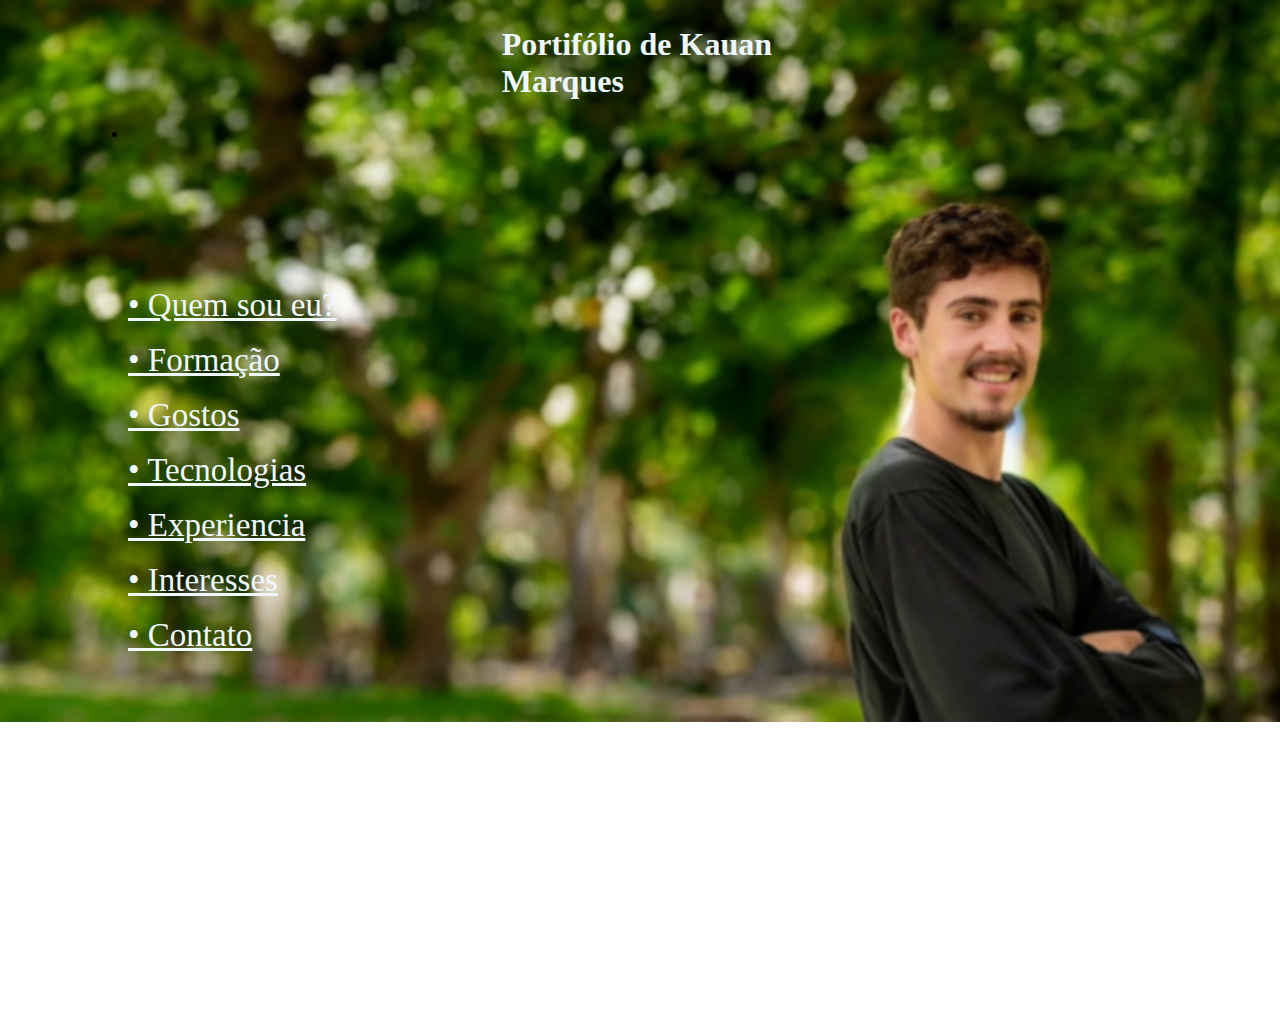
<file: aqui/index.html>
<!DOCTYPE html>
<html lang="en">
<head>
    <meta charset="UTF-8">
    <meta name="viewport" content="width=device-width, initial-scale=1.0">
    <title>Portifólio</title>
    <link rel="stylesheet" href="styles.css">
</head>
<body>
<header>
    <h1>Portifólio de Kauan Marques</h1>
        <nav>
            <ul>
                <li>
                    <p class="pnoh">
                        <br><br><br><br><br><br><br><br><br>
                    <a href="" class="anoh"> • Quem sou eu?</a> 
                    <br><br>
                    <a href="" class="anoh"> • Formação</a> 
                    <br><br>
                    <a href="" class="anoh"> • Gostos</a> 
                    <br><br>
                    <a href="" class="anoh"> • Tecnologias</a> 
                    <br><br>
                    <a href="" class="anoh"> • Experiencia</a> 
                    <br><br>
                    <a href="" class="anoh"> • Interesses</a> 
                    <br><br>
                    <a href="contato.html" class="anoh"> • Contato</a>
                    </p>
                </li>
            </ul>
        </nav>
    </div>
    
<!-- <img src="./assets/img/kauan.png" alt="" class="img1"> -->
    <p></p>
</header>
<div class="todo">
<div class="pt1">

</div>

<div class="pt2">
    <div class="pt3">
</div>

</div>
</div>
<br><br><br><br><br><br><br><br><br><br><br><br>
<footer></footer>
</body>

</html>
</file>
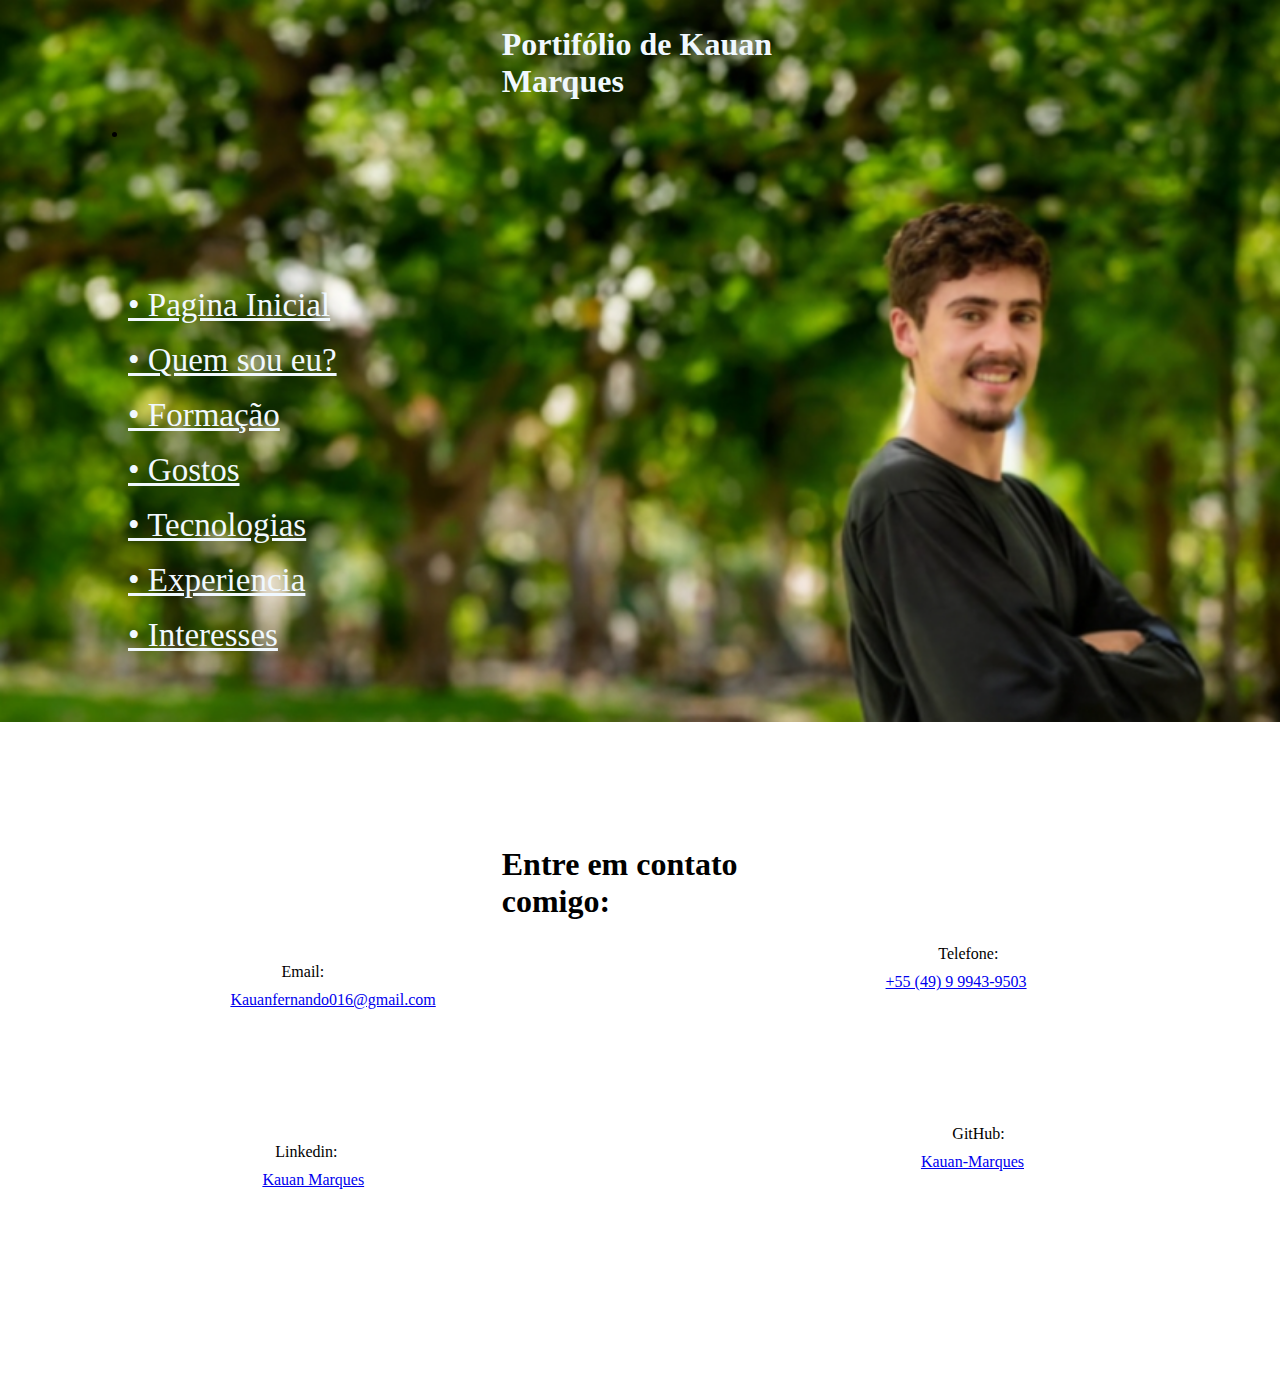
<file: aqui/contato.html>
<!DOCTYPE html>
<html lang="en">
<head>
    <meta charset="UTF-8">
    <meta name="viewport" content="width=device-width, initial-scale=1.0">
    <title>Contato</title>
    <link rel="stylesheet" href="styles.css">
</head>
<body>
<header>
    <h1>Portifólio de Kauan Marques</h1>
        <nav>
            <ul>
                <li>
                    <p class="pnoh">
                        <br><br><br><br><br><br><br><br><br>
                    <a href="" class="anoh"> • Pagina Inicial</a> 
                    <br><br>
                    <a href="" class="anoh"> • Quem sou eu?</a> 
                    <br><br>
                    <a href="" class="anoh"> • Formação</a> 
                    <br><br>
                    <a href="" class="anoh"> • Gostos</a> 
                    <br><br>
                    <a href="" class="anoh"> • Tecnologias</a> 
                    <br><br>
                    <a href="" class="anoh"> • Experiencia</a> 
                    <br><br>
                    <a href="" class="anoh"> • Interesses</a>
                    </p>
                </li>
            </ul>
        </nav>
    </div>
    
<!-- <img src="./assets/img/kauan.png" alt="" class="img1"> -->
    <p></p>
</header>
<div class="todo">
<div class="pt1">
<h1 class="text1">Entre em contato comigo:</h1>
</div>

<p class="pt2">Telefone:</p> <br>
<p class="pt3"><a href="tel:+55(49)999439503"> +55 (49) 9 9943-9503</a></p>

<p class="pt4">Email:</p> <br>
<p class="pt5"><a href="mailto:Kauanfernado016@gmail.com">Kauanfernando016@gmail.com</a></p>
<br><br><br><br><br><br><br><br>

<p class="pt6">GitHub:</p><br>
<p class="pt7"><a href="https://github.com/Kauan-Marques">Kauan-Marques</a></p>


<p class="pt8">Linkedin:</p> <br>
<p class="pt9"><a href="https://www.linkedin.com/in/kauan-marques-k16/">Kauan Marques</a></p>

</div>
<br><br><br><br><br><br><br><br><br><br><br><br>
<footer></footer>
</body>

</html>
</file>
<file: aqui/styles.css>
*{
    margin: 0px;
    padding: 0px;
}

header{
    background-image: url(./assets/img/kauan05.png);
    background-repeat: no-repeat;
    background-size: 100%;
    background-clip:inherit;
    width: 100%;
    height: 820px;

}
body{
align-items: center;
/* position: relative; */
/* justify-content: center; */
/* justify-items: center; */
/* background-color: #333; */
}
h1{
    padding: 2% 0%;
    margin-left: 39.2%;
    margin-right: 39.2%;
    color: aliceblue;
}
.img1{
    float: right;
    width: 300px;
    height: auto;
    padding: 1% 15%;
    border-radius: 50%;
}
.anoh{
    color: aliceblue;
    font-size: 33px;
}
.pnoh{
    color: aliceblue;
}
nav{
    margin-left: 10%;

}

.text1{  
    position: relative;
    color : black;
}
.pt1{
    width: 100%;
    height: 10%;
}
/* fileira 1 */

.pt2{
float: right;
margin-right: 22%;
}
.pt3{
float: right;
margin-top: 10px;
margin-right: 19.8%;
}



.pt4{
float: left;
margin-left:22% ;
}
.pt5{
float: left;
margin-top: 10px;
margin-left: 18%;
}
/*  */
/* fileria 2  */
.pt6{
    float: right;
    margin-right: 21.5%;
    }
    .pt7{
    float: right;
    margin-top: 10px;
    margin-right: 20%;
    }
    
    
    
    .pt8{
    float: left;
    margin-left:21.5% ;
    }
    .pt9{
    float: left;
    margin-top: 10px;
    margin-left: 20.5%;
    }
    /*  */
</file>
